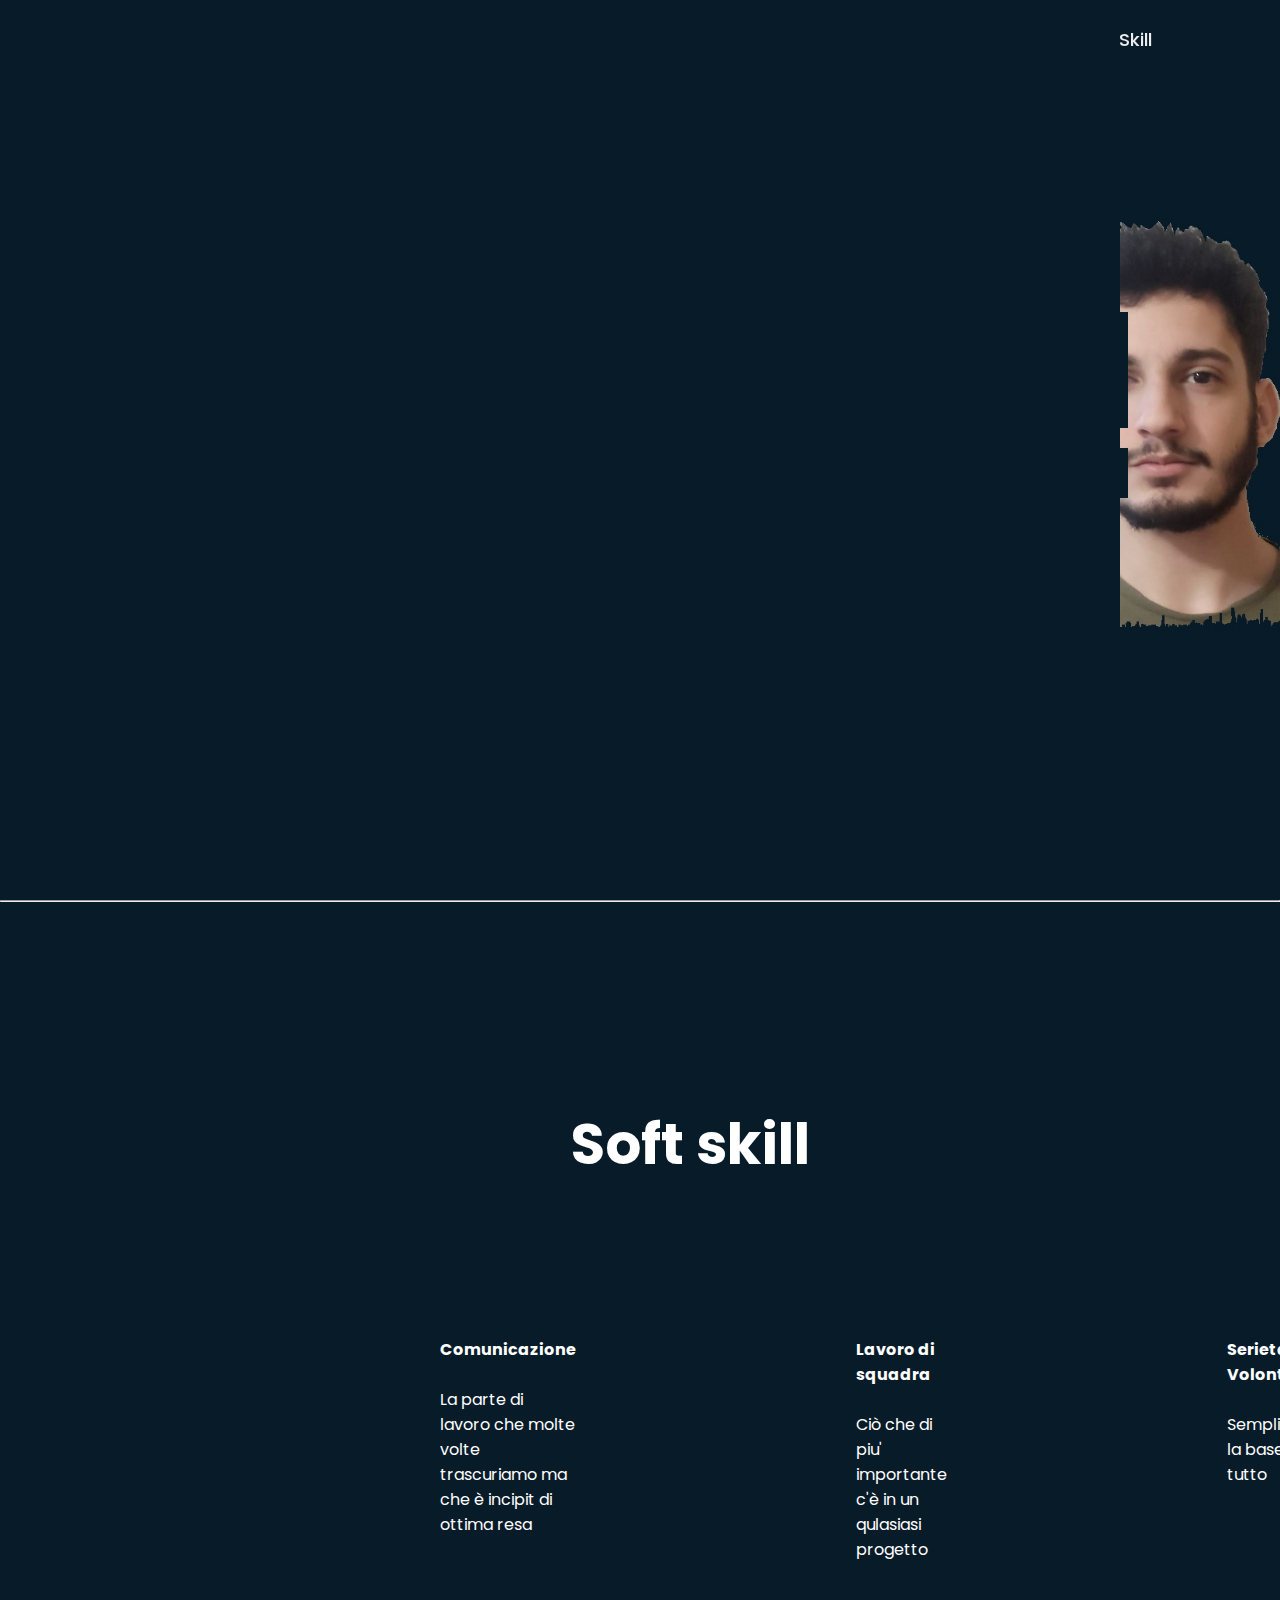
<file: progetto-2/assets/index.html>
<!DOCTYPE html>
<html lang="en">
<head>
    <meta charset="UTF-8">
    <meta name="viewport" content="width=device-width, initial-scale=1.0">
    <title>Portfolio</title>
    <link rel="stylesheet" href="style.css">
    <link rel="preconnect" href="https://fonts.googleapis.com">
<link rel="preconnect" href="https://fonts.gstatic.com" crossorigin>
<link href="https://fonts.googleapis.com/css2?family=Montserrat:ital,wght@0,100..900;1,100..900&family=Poppins:ital,wght@0,100;0,200;0,300;0,400;0,500;0,600;0,700;0,800;0,900;1,100;1,200;1,300;1,400;1,500;1,600;1,700;1,800;1,900&display=swap" rel="stylesheet">
<link href='https://unpkg.com/boxicons@2.1.4/css/boxicons.min.css' rel='stylesheet'>
</head>
<body>
  <header class="header">
    <a href="#" class="logo">Andrea</a>
    <nav class="navbar">
        <a href="#" class="active">Home</a>
        <a href="#">About</a>
        <a href="#">Contact</a>
        <a href="#">Portfolio</a>
        <a href="#">Skill</a>
    </nav>
  </header>

  <section class="home">
    <div class="home-content">
        <h1>Ciao, sono Andrea Taranto </h1>
        <h3>Backend Developer</h3>
        <p>Lorem ipsum, dolor sit amet consectetur adipisicing elit. Obcaecati facilis dignissimos temporibus, consectetur sed voluptas saepe nam repudiandae assumenda culpa tempora laborum recusandae dolores, quod, placeat id. Est, voluptates neque?</p>
        <div class="btn-box">
            <a href="#">Hire Me</a>
            <a href="#">Let's Talk</a>
        </div>
    </div> 

    <div class="home-sci">
      <a href=""><i class='bx bxl-facebook'></i></a>
      <a href=""><i class='bx bxl-twitter'></i></a>
      <a href="https://www.instagram.com/andrea._.taranto/"><i class='bx bxl-instagram' ></i></a>
    </div>

    <span class="home-imghover"></span>
  </section>
  <hr>
  <section class="skill">
         <h1>Soft skill </h1>
    <div class="skill-container">
      <div class="skill-item">
        <p ><strong>Comunicazione </strong> <br>La parte di lavoro che molte volte trascuriamo ma che è incipit di ottima resa</p>
        <p><strong>Lavoro di squadra </strong> <br>Ciò che di piu' importante c'è in un qulasiasi progetto</p>
        <p><strong>Serietà e Volontà</strong> <br> Semplicemnte la base di tutto</p>
      </div>
    </div>
  </section>
</body>
</html>
</file>
<file: progetto-2/assets/style.css>
@import url('https://fonts.googleapis.com/css2?family=poppins:wght@300,400,500,600,700,800,900&display=swap');
*{
    margin: 0;
    padding: 0;
    box-sizing: border-box;
    font-family: 'Poppins', sans-serif;
}

body{
    color: #ededed;
}
.header{
    position: fixed;
    top: 0;
    left: 0;
    width: 100%;
    padding: 20px 10%;
    background: transparent;
    display: flex;
    justify-content: space-between;
    align-items: center;
    z-index: 100;
}
.logo{
    position: relative;
    font-size: 25px;
    color: #ededed;
    text-decoration:none ;
    font-weight: 600;
}
.logo::before{
    content: '';
    position: absolute;
    top: 0;
    right: 0;
    width: 100%;
    height: 100%;
    background: #081b29;
    animation:  showRight 1s ease forwards;
    animation-delay: 0.4s;
}
.navbar a{
    font-size: 18px;
    color: #ededed;
    text-decoration: none;
    font-weight: 500;
    margin-left: 35px;
    transition: 1s;
}
.navbar a:hover,
.navbar a.active{
    color: #00abf0;
}
.home{
    height: 100vh;
    background: url(img/home-1.jpg) no-repeat;
    background-size: cover;
    background-position: center;
    display: flex;
    align-items: center;
    padding: 0 10%;
}
.home-content{
    max-width:1000px ;
    
}
.home-content h1{
    position: relative;
    font-size: 56px;
    font-weight: 700;
    line-height: 1.2;
    
}

.home-content h1::before{
    content: '';
    position: absolute;
    top: 0;
    right: 0;
    width: 100%;
    height: 100%;
    background:#081b29;
    animation:  showRight 1s ease forwards;
    animation-delay: 1s;
}

.home-content h3{
    position: relative;
    font-size: 32px;
    font-weight: 700;
    color: #00abf0;
}

.home-content h3::before{
    content: '';
    position: absolute;
    top: 0;
    right: 0;
    width: 100%;
    height: 100%;
    background: #081b29;
    animation:  showRight 1s ease forwards;
    animation-delay: 1s;
}



.home-content p{
    position: relative;
    font-size: 16px;
    margin: 20px 0 40px;
}

.home-content p::before{
    content: '';
    position: absolute;
    top: 0;
    right: 0;
    width: 100%;
    height: 100%;
    background: #081b29;
    animation:  showRight 1s ease forwards;
    animation-delay: 1.6s;
}


.home-content .btn-box{
    position: relative;
    display: flex;
    justify-content: space-between;
    width: 345px;
    height: 50px;
    
}
.home-content .btn-box::before{
    content: '';
    position: absolute;
    top: 0;
    right: 0;
    width: 100%;
    height: 100%;
    background: #081b29;
    animation:  showRight 1s ease forwards;
    animation-delay: 1.9s;
    z-index: 2;
}


.btn-box a {
    position: relative;
    display: inline-flex;
    justify-content: center;
    align-items: center;
    width: 150px;
    height: 100%;
    background: #00abf0;
    border: 2px solid #00abf0;
    border-radius: 8px;
    font-size: 19px;
    color: #081b29;
    text-decoration: none;
    font-weight: 600;
    letter-spacing: 1px;
    z-index: 1;
    overflow: hidden;
    transition: 0.5s;
}
.btn-box a:hover{
    color: #00abf0;
}
.btn-box a:nth-child(2) {
    background: transparent;
    color: #00abf0;
}
.btn-box a:nth-child(2):hover{
    color: #081b29;
}
.btn-box a:nth-child(2)::before {
    background: #00abf0 ;

}

.btn-box a::before{
    content:'';
    position: absolute;
    top: 0;
    left: 0;
    width: 0;
    height: 100%;
    background: #081b29;
    z-index: -1;
    transition: 0.5s;
}
.btn-box a:hover::before{
    width: 100%;
}

.home-sci{
    position: absolute;
    bottom: 40px;
    width: 170px;
    display: flex;
    justify-content: space-between;
}

.home-sci::before{
    content: '';
    position: absolute;
    top: 0;
    right: 0;
    width: 100%;
    height: 100%;
    background: #081b29;
    animation:  showRight 1s ease forwards;
    animation-delay: 2.3s;
    z-index: 2;
}
.home-sci a{
    position: relative;
    display: inline-flex;
    justify-content: center;
    align-items: center;
    width: 40px;
    height: 40px;
    background: transparent;
    border: 2px solid #00abf0;
    border-radius: 50%;
    font-size: 20px;
    color: #00abf0;
    text-decoration: none;
    z-index: 1;
    overflow: hidden;
    transition: 0.2;
}

.home-sci a:hover{
    color: #081b29;
}

.home-sci a::before {
    content: '';
    position: absolute;
    top: 0;
    left: 0;
    width: 0;
    background: #00abf0;
    height:100% ;
    z-index: -1;
    transition: 0.5s;
}
.home-sci a:hover:before{
    width: 100%;
}
.home-imghover{
    position: absolute;
    top: 0;
    right: 160px;
    width: 480px;
    height: 100%;
    background: transparent;
    transition: 3s;
    animation: manipActiveHover 0.1s forwards ;
    animation-delay: 4s;
    pointer-events: none;
}
.home-imghover:hover{
    background: #081b29;
    opacity: 0.8;
}

.home-imghover::after{
    content: '';
    position: absolute;
    top: 0;
    right: 0;
    width: 100%;
    height: 100%;
    background: #081b29;
    animation: showRight 1s ease forwards;
    animation-delay: 3s;
    z-index: 100;
}










/* KEYFRAMES ANIMATION */
@keyframes showRight {
    100%{
        width: 0;
    }
}
@keyframes manipActiveHover {
    100%{
        pointer-events: auto;
    }
}




.skill h1{
    display:flex;
    box-sizing: border-box;
    background: #081b29;
    justify-content: center;
    text-align: center;
    color: white;
    padding: 200px 100px 10px 200px;
    font-size: 56px;
}


.skill-item {
    background: #081b29;
    display: flex;   
    color: white;
    padding: 0px 300px 0px 300px;
}

.skill-item p{
    display:flex;
    flex-flow: column;
    margin: 100px;
    padding: 40px;
}
</file>
